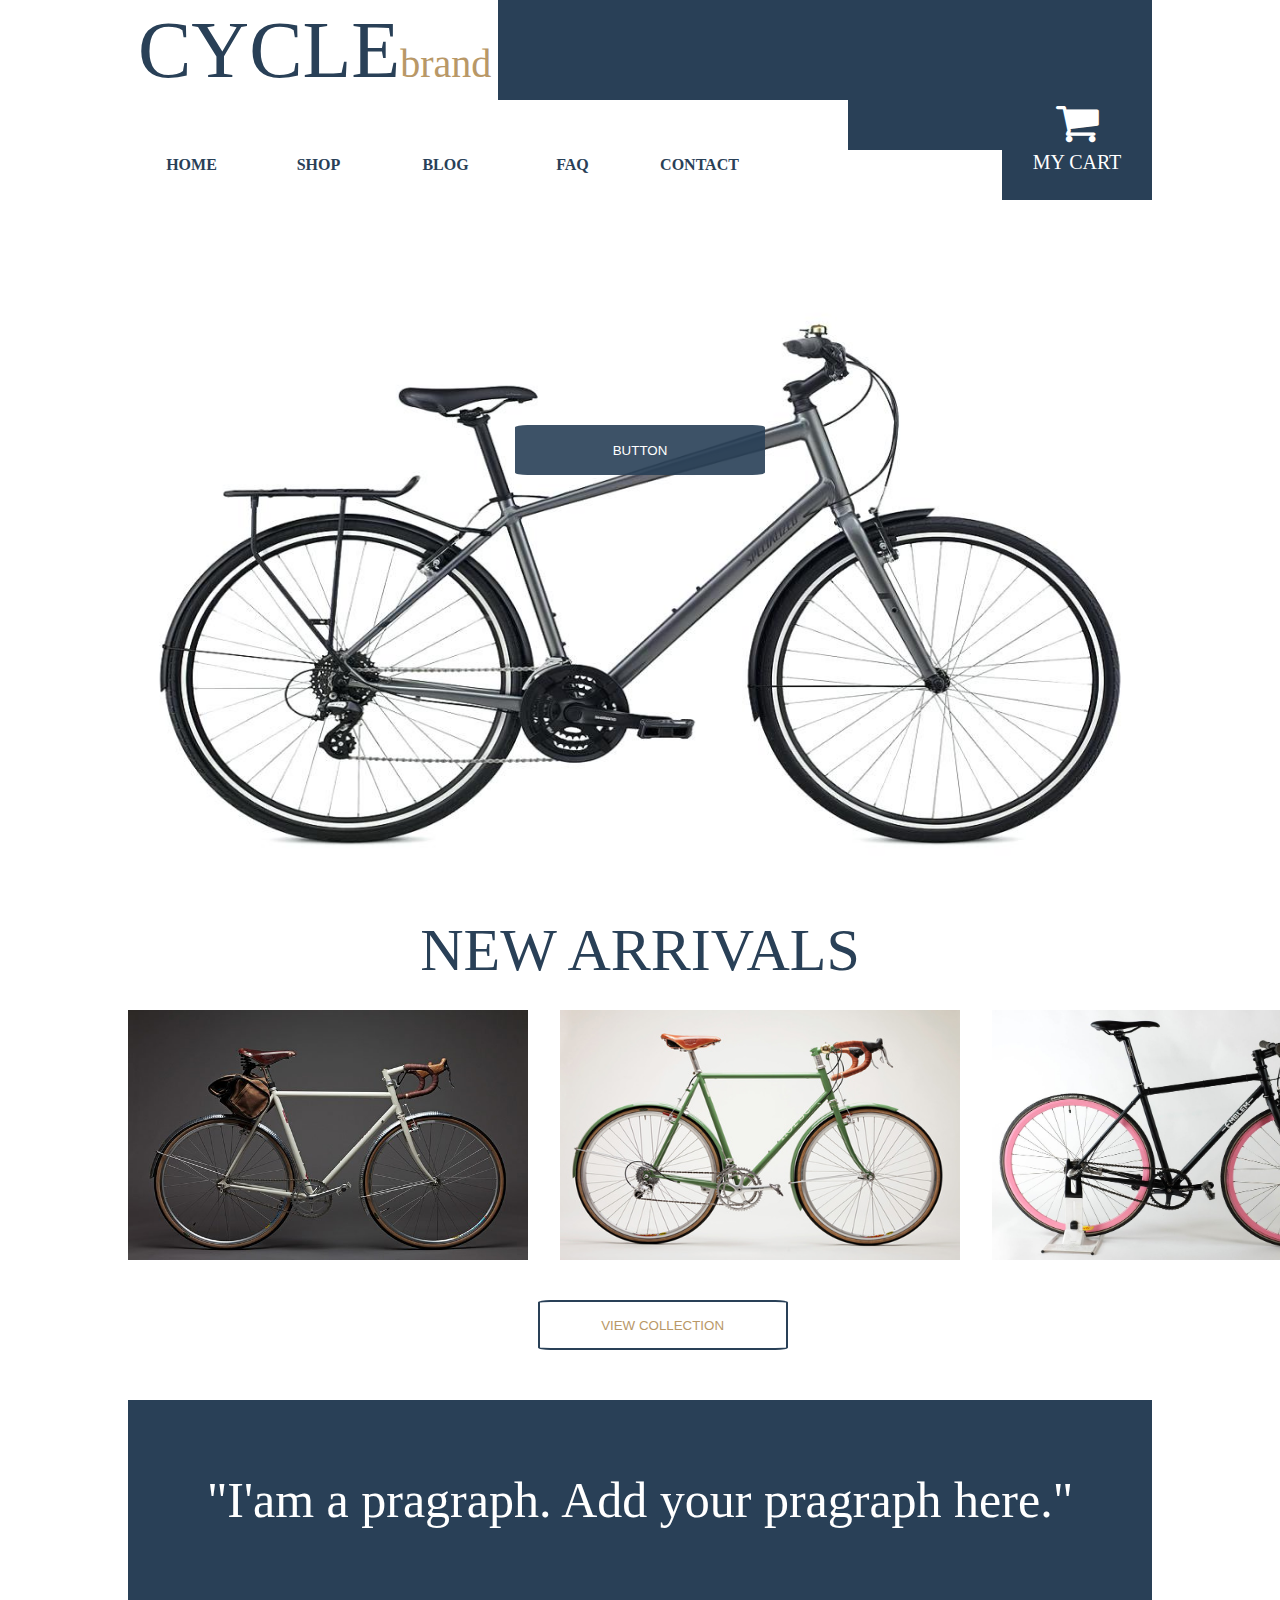
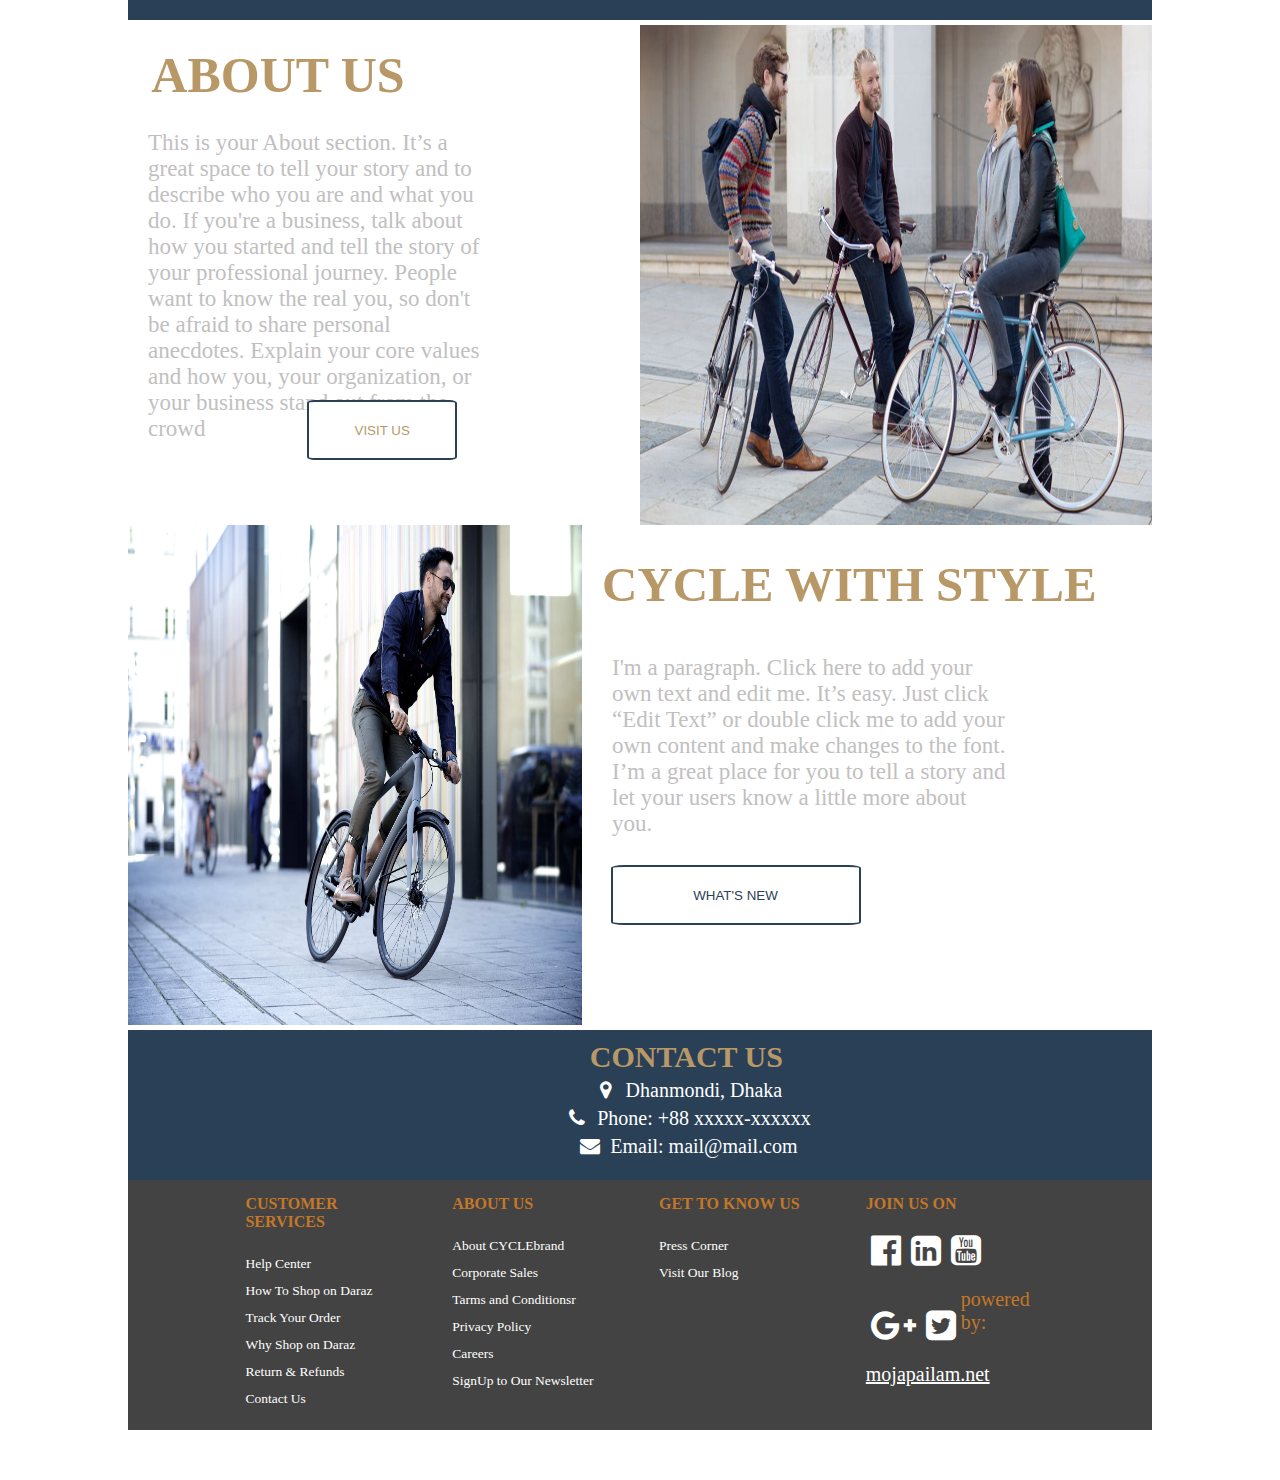
<file: index.html>
<!DOCTYPE html>
<html>
<head>
	<title>::Cycle::</title>
	<link rel="stylesheet" type="text/css" href="css/style.css">
	<meta name="viewport" content="width=device-width, initial-scale=1">
	<link rel="stylesheet" href="https://cdnjs.cloudflare.com/ajax/libs/font-awesome/4.7.0/css/font-awesome.min.css">
</head>
<body>
	<header class="top-nav">
		<div class="wrapper">
			<div class="logo">
				<p><a href="#"><span>CYCLE</span>brand</a></p>
			</div>

			<div class="menu">
				<ul>
					<li><a href="#">home</a></li>
					<li><a href="#">shop</a></li>
					<li><a href="#">blog</a></li>
					<li><a href="#">faq</a></li>
					<li><a href="#">contact</a></li>
				</ul>
			</div>

			<div class="add-to-cart-button">
				<p><i class="fa fa-shopping-cart" style="font-size:46px"></i><br/>MY CART</p>
			</div>
		</div>
	</header>
<!---section1-->
	<section>
		<div class="cover">
			<img src="images/cover.jpg" style="height: 100%; width: 100%;">
			<button>button</button>
		</div>
	</section>
	<!--sectiontwo-->
	<section>
		<div class="categorie">
			<p>new arrivals</p>
			<div class="cat-imag">
				<img src="images/1.jpg" style="height: 250px; width: 400px;">
				<img src="images/2.jpg" style="height: 250px; width: 400px;">
				<img src="images/3.jpg" style="height: 250px; width: 400px;">
			</div>
			<div class="cat-button">
			<button>view collection</button>
			</div>
		</div>
	</section>

	<!--this is pragraph-->
	<section>
		<div class="pragraph">
			<p>"I'am a pragraph. Add your pragraph here."</p>
		</div>
	</section>

	<!-- about us-->
	<section>
		<div class="aboutUs">
			<div class="content">
				<div class="container">
					<h5>about us</h5>
					<p>This is your About section. It’s a great space to tell your story and to describe who you are and what you do. If you're a business, talk about how you started and tell the story of your professional journey. People want to know the real you, so don't be afraid to share personal anecdotes. Explain your core values and how you, your organization, or your business stand out from the crowd</p>
					<button>visit us</button>
				</div>
				<img src="images/about-cover.jpeg" style="height: 500px; width: 100%;">
			</div>
		</div>
	</section>

	<!-- life style-->
	<section>
		<div class="lifeStyle">
			<div class="content">
				<img src="images/life-style.jpg" style="height: 500px; width: 100%;">
			<div class="container">
					<h5>cycle with style</h5>
					<p>I'm a paragraph. Click here to add your own text and edit me. It’s easy. Just click “Edit Text” or double click me to add your own content and make changes to the font. I’m a great place for you to tell a story and let your users know a little more about you.</p>
					<button>what's new</button>
				</div>
			</div>
		</div>
	</section>

	<!--contact us-->
	<section>
		<div class="wrapper">
			<div class="contact">
				<div class="container">
					<h5>contact us</h5>
					<p><i class="fa fa-map-marker" style="width:30px"></i> Dhanmondi, Dhaka</p>
        			<p><i class="fa fa-phone" style="width:30px"></i> Phone: +88 xxxxx-xxxxxx</p>
        			<p><i class="fa fa-envelope" style="width:30px"> </i> Email: mail@mail.com</p>
        		</div>
			</div>
		</div>
	</section>

	<!---footer-->
	<footer>
		<div class="footer">
			<!--footer-1-->
			<div class="container">
				<h5>CUSTOMER SERVICES</h5>
				<li><a href="#">Help Center</a></li>
				<li><a href="#">How To Shop on Daraz</a></li>
				<li><a href="#">Track Your Order</a></li>
				<li><a href="#">Why Shop on Daraz</a></li>
				<li><a href="#">Return & Refunds</a></li>
				<li><a href="#">Contact Us</a></li>
			</div>
			<!--footer-2-->
			<div class="container">
				<h5>ABOUT US</h5>
				<li><a href="#">About CYCLEbrand</a></li>
				<li><a href="#">Corporate Sales</a></li>
				<li><a href="#">Tarms and Conditionsr</a></li>
				<li><a href="#">Privacy Policy</a></li>
				<li><a href="#">Careers</a></li>
				<li><a href="#">SignUp to Our Newsletter</a></li>
			</div>

			<div class="container">
				<h5>GET TO KNOW US</h5>
				<li><a href="#">Press Corner</a></li>
				<li><a href="#">Visit Our Blog</a></li>
			</div>
			<div class="container">
			<div class="SocialIcon">
				<h5>JOIN US ON</h5>
					<li><a href="#"><i class="fa fa-facebook-official" style="font-size:35px"></i></a></li>
					<li><a href="#"><i class="fa fa-linkedin-square" style="font-size:35px"></i></a></li>
					<li><a href="#"><i class="fa fa-youtube-square" style="font-size:35px"></i></a></li>
					<li><a href="#"><i class="	fa fa-google-plus" style="font-size:35px"></i></a></li>
					<li><a href="#"><i class="fa fa-twitter-square" style="font-size:35px"></i></a></li>
			</div>
			<p>powered by:<br/><a href="http://www.mojapailam.net/">mojapailam.net</a></p>
		</div>
	</footer>
</body>
</html>
</file>
<file: css/style.css>
*{margin: 0px; padding: 0px;}

.top-nav{width: 100%; height: 100px; background:#FFFFFF;}
.wrapper{width: 80%; height: 100px; background: #fff; margin: auto;}
/*Logo design*/
.logo{height: 100px; width: 370px; background: #fff; float: left;}
.logo p a span{color: #294057; font-size: 80px;}
.logo p a{text-decoration: none; color: #B99867; line-height: 100px; padding-left: 10px; font-size: 40px;}

/*--------------Menu design----------------*/
.menu{ float: left; width: 720px; height: 100px; background: #fff; margin-left: 0px; overflow: hidden;}
.menu ul{ list-style: none;}
.menu ul li{ height: 100px; width: 127px; float: left; border-radius: 5%;}
.menu ul li a{line-height: 130px; text-transform: uppercase; text-align: center; text-decoration: none; font-weight: bold; color: #294057; display: block;}
.menu ul li a:hover{background: #fff; color: #B99867;}

/*------------------add to cart button-------------*/
.add-to-cart-button{height: 100px; width: 150px; background: #294057; float: right;}
.add-to-cart-button p{text-align: center; line-height: 30px; color: #fff;}
/*------------------------cover design------------*/
.cover{height: 800px; width: 80%; margin: auto;}
.cover button{width: 250px; height: 50px; border-radius: 5%; text-transform: uppercase; background: #294057; color: #fff; border: 2px solid #294057;  position: absolute; position: absolute; top: 50%; left: 50%; transform: translate(-50%, -50%); opacity: .9;}
.cover button:hover{background: #B99867; color: #294057;}

/*----------------------catagories design----------*/
.categorie{width: 80%; height: 500px; margin: auto; background: #fff;}
.categorie p{text-transform: uppercase; width: 650px; height: 100px; background: #fff; text-align: center; line-height: 100px; font-size: 60px; margin: auto; color: #294057;}
.categorie .cat-imag{display: grid; grid-template-columns: 1fr 1fr 1fr; grid-gap: 2em;}
.categorie .cat-imag img{ margin-top: 10px;}
.categorie .cat-imag img:hover{ opacity: 0.5; filter: alpha(opacity=50);}
.categorie .cat-button{margin-top: 40px;}
.cat-button button{text-transform: uppercase; width: 250px; height: 50px; margin-left: 40%; border:2px solid #294057; border-radius: 5%; background: #fff; color: #B99867;}
.cat-button button:hover{background: #294057; color: #fff; opacity: .9;}

/*-------------pragraph design------*/
.pragraph{width: 80%; height: 220px; background: #294057; margin: auto;}
.pragraph p{font-size: 50px; color: #fff; text-align: center; line-height: 200px;}

/*--------------aboutUs design--------*/
.aboutUs{width: 80%; height: 500px; margin: auto;}
.aboutUs .content{display: grid; grid-template-columns: 1fr 1fr; margin-top: 5px;}
.aboutUs .container{width: 100%; height: 500px; background: #fff;}
.aboutUs .container h5{text-transform: uppercase; color: #B99867; font-size: 50px; width: 300px; height: 100px; text-align: center; line-height: 100px;}
.aboutUs .container p{width: 65%; height: 260px; background: #fff; color: #C1C0C0; font-size: 23px; margin-top: 5px; padding-left: 20px;}
.aboutUs .container button{text-transform: uppercase; width: 150px; height: 60px; margin-left: 35%; margin-top: 10px; border:2px solid #294057; border-radius: 5%; background: #fff; color: #B99867;}
.aboutUs .container button:hover{background: #294057; color: #fff; opacity: .9;}

/*--------------life style--------*/
.lifeStyle{width: 80%; height: 500px; margin: auto;}
.lifeStyle .content{display: grid; grid-template-columns: 1fr 1fr; margin-top:0px;}
.lifeStyle .container{width: 100%; height: 500px; background: #fff; background: #fff;}
.lifeStyle .container h5{text-transform: uppercase; color: #B99867; font-size: 49px; line-height: 120px; width: 550px; height: 120px; background: #fff; margin-left: 20px;}
.lifeStyle .container p{width: 70%; height: 200px; background: #fff; color: #C1C0C0; font-size: 23px; margin-top: 10px; padding-left: 30px;}
.lifeStyle .container button{text-transform: uppercase; width: 250px; height: 60px; margin-left: 5%; margin-top: 10px; border:2px solid #294057; border-radius: 5%; background: #fff; color: #294057;}
.lifeStyle .container button:hover{background: #B99867; color: #fff; opacity: .9;}

/*-------------contact us design---------*/
.wrapper{width: 80%; height: 150px; background: #294057; margin: auto;}
.contact{text-align: center; margin-top: 5px; height: 150px; width: 400px; margin-left: 35%;}
.contact .container{padding-top: 10px;}
.contact .container h5{text-transform: uppercase; font-size: 30px; color: #B99867;}
.contact .container p{margin-top: 5px; font-size: 20px; color: #fff;}

/*--------------footer design----------*/
footer {width: 80%; height: 250px; margin: auto; background: #434343;}
.footer{display: grid; grid-template-columns: 1fr 1fr 1fr 1fr; grid-gap: .5em; height: 300px; color: #C47728; width: 80%; margin: auto;}
.footer > .container{padding: 15px;}
.footer > .container > h5{margin-bottom: 20px; font-size: 16px;}
.footer > .container li{list-style: none; padding: 3px 0px; margin-top: 3px;}
.footer > .container > li > a{text-decoration: none; color: white; font-size: 13.5px; font-family: arvo;}
.footer > .container > li > a:hover{color: #C47728;}
.footer > .container > .SocialIcon > li{float: left; margin: 15px 0px; padding: 5px;}
.footer > .container > .SocialIcon > h5{font-size: 16px;}
.footer > .container > .SocialIcon > li > a > i{ color: white;}
p{font-size: 20px;}
a{color: #fff;}
</file>
